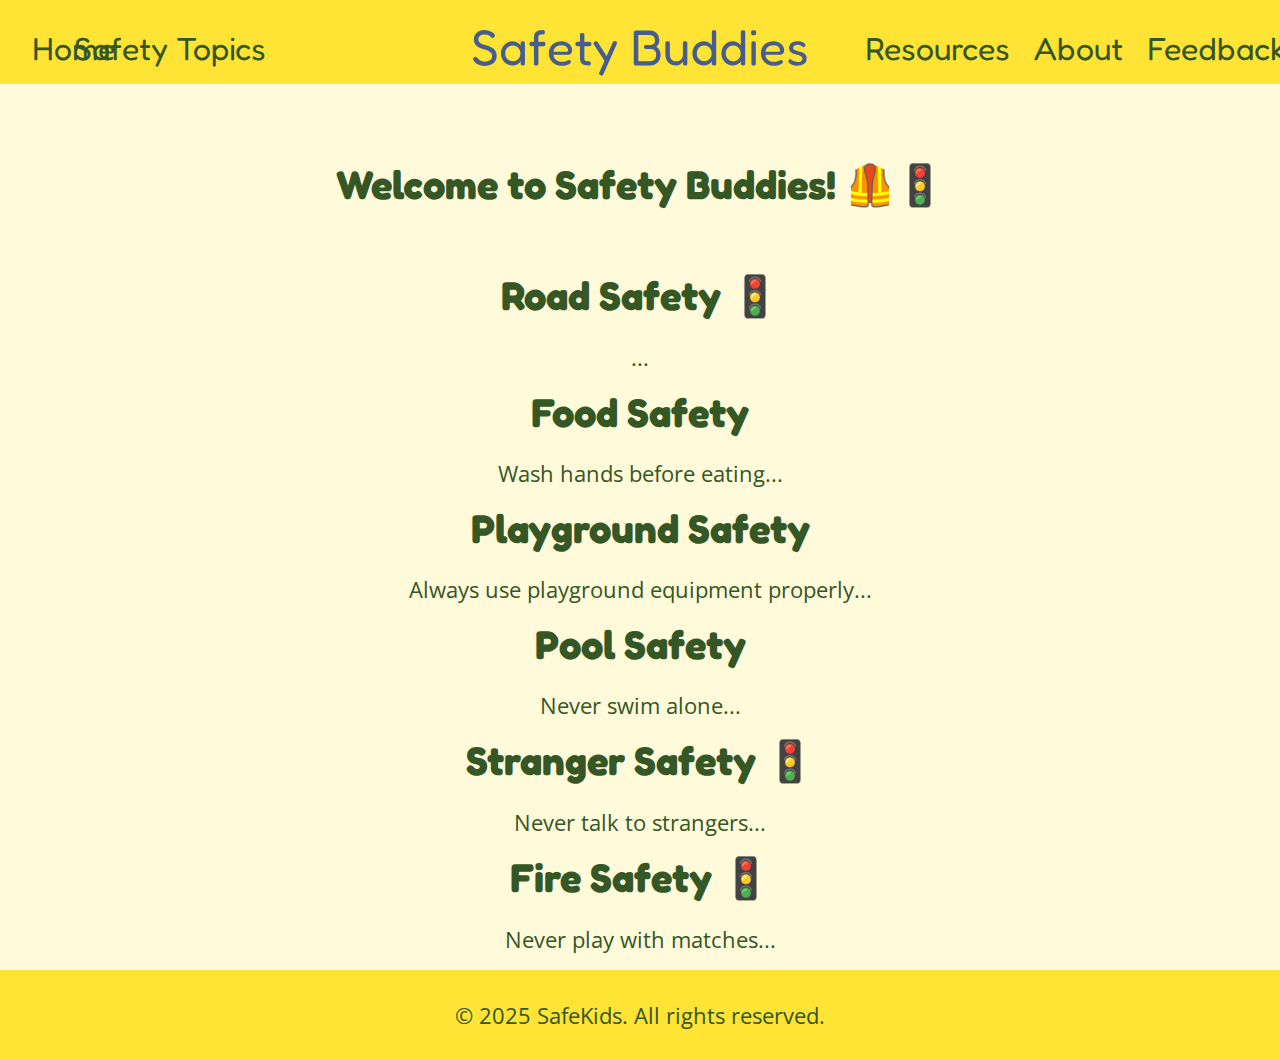
<file: topics.html>
<!DOCTYPE html>
<html lang="en">
<head>
  <meta charset="UTF-8" />
  <title>Children's Safety Website - Topics</title>
  <link rel="stylesheet" href="styles.css" />
  <script src="script.js" defer></script>
</head>
<body class="topics-bg">
  <header class="header-home">
    
    <div class="brand-name">Safety Buddies</div>
    <nav class="nav-bar">
      
      <div class="nav-left">
        <a href="index.html">Home</a>
      </div>
      
      <div class="dropdown">
        <a href="topics.html" class="dropbtn"> Safety Topics</a>
        <div class="dropdown-content">
          <a href="roadsafety.html">Road Safety</a>
          <a href="foodsafety.html">Food Safety</a>
          <a href="playgroundsafety.html">Playground Safety</a>
          <a href="poolsafety.html">Pool Safety</a>
          <a href="strangersafety.html">Stranger Safety</a>
          <a href="firesafety.html">Fire Safety</a>
        </div>
      </div>
      
      <div class="nav-right">
        <a href="resources.html">Resources</a>
        <a href="about.html">About</a>
        <a href="feedback.html">Feedback</a>
      </div>
    </nav>
  </header>
  <main>
    <br><br>
    <h1 class="heading-large">Welcome to Safety Buddies! 🦺🚦</h1>
    <section id="road-safety">
      <br>
        <h2 class="heading-large">Road Safety 🚦</h2>
    <p class="text-body">
          ...
    </section>

    <section id="food-safety">
      <h2 class="heading-large">Food Safety</h2>
        <p class="text-body">Wash hands before eating...</p>
    </section>

    <section id="playground-safety">
      <h2 class="heading-large">Playground Safety</h2>
        <p class="text-body">Always use playground equipment properly...</p>
    </section>

    <section id="pool-safety">
      <h2 class="heading-large">Pool Safety</h2>
        <p class="text-body">Never swim alone...</p>
    </section>

    <section id="stranger-safety">
      <h2 class="heading-large">Stranger Safety 🚦</h2>
        <p class="text-body">Never talk to strangers...</p>
    </section>

    <section id="fire-safety">
      <h2 class="heading-large">Fire Safety 🚦</h2>
        <p class="text-body">Never play with matches...</p>
    </section>

  </main>

  <footer class="footer-topics">
    <p>© 2025 SafeKids. All rights reserved.</p>
  </footer>
</body>
</html>
</file>
<file: styles.css>
@import url('https://fonts.googleapis.com/css2?family=Fredoka+One&family=Open+Sans:wght@400;700&display=swap');

html, body {
  height: 100%;
  margin: 0;
  padding: 0;
}

body {
  display: flex;
  flex-direction: column;
  font-family: 'Open Sans', sans-serif; 
  font-size: 22px; 
  color: #355725;
  background-color: #FFFADA; 
  cursor: url(http://www.rw-designer.com/icon-view/23289.png), auto;
}


header {
  flex-shrink: 0;
}
main {
  flex: 1;
}



.brand-name {
  font-family: 'Fredoka One', sans-serif; 
  font-size: 50px;
  color: #455E8F;
}

.nav-bar {
  display: flex;
  justify-content: space-between; 
  align-items: center;
  margin-top: -3rem; 
  padding: 0 2rem;
  max-width: 80%;
}

.nav-left {
  display: flex;
  gap: 1.5rem; 
  flex-grow: -10;
  margin-left: -1rem;
}

.nav-right {
  display: flex;
  gap: 1.5rem; 
  margin-right: -15rem;
}

.nav-bar a {
  text-decoration: none;
  font-family: 'Fredoka One', sans-serif;
  color: #355725;
  font-size: 32px;
}

.dropdown {
  position: relative;
  display: inline-block;
  margin-left: -40rem;
}

.dropdown-content {
  display: none;
  position: absolute;
  top: 100%; 
  left: 0;
  background-color:#FFE335;
  min-width: 220px;
  box-shadow: 0px 4px 6px rgba(0, 0, 0, 0.2);
  border-radius: 10px;
  padding: 10px 0;
  z-index: 10;
}

.dropdown-content a {
  display: block;
  padding: 10px 20px;
  color: #355725;
  font-size: 24px;
  white-space: nowrap; 
}

.dropdown-content a:hover {
  background-color: #e6f4e1; 
  border-radius: 5px;
}

.dropdown:hover .dropdown-content {
  display: block;
}
.nav-bar a:hover {
  color: #ff914d;
  transition: color 0.3s ease-in-out;
}

.header-home,
.header-topics,
.header-feedback {
  background-color: #FFE335;
  padding: 1rem;
  text-align: center;
}

.footer-home,
.footer-topics,
.footer-feedback {
  background-color: #FFE335;
  padding: 0.5rem;
  text-align: center;
}

.heading-large {
  font-family: 'Fredoka One', sans-serif;
  font-size: 40px;
  color: #355725;
  margin: 1rem 0;
  text-align: center;
}

.heading-medium {
  font-family: 'Fredoka One', sans-serif;
  font-size: 35px;
  color: #355725;
  margin: 1rem 0;
  margin-left: 10rem;
}

.text-body {
  font-family: 'Open Sans', sans-serif;
  font-size: 22px;
  color: #355725;
  margin-bottom: 1rem;
  text-align: center;
  padding: 0 10rem;
}

.text-topic {
  font-family: 'Open Sans', sans-serif;
  font-size: 22px;
  color: #355725;
  margin-bottom: 1rem;
  text-align: left;
  padding: 0 10rem;
}

.slider-container {
  position: relative;
  max-width: 600px;
  height: 300px;
  margin: 1rem auto;
  overflow: hidden;
}

.slide {
  opacity: 0;
  transition: opacity 1s ease-in-out; 
  position: absolute;
  width: 100%;
  height: 100%;
}

.slide.active {
  opacity: 1; 
  position: relative; 
}

.slide img {
  width: 100%;
  height: 100%;
  object-fit: cover;
}

.prev-btn,
.next-btn {
  position: absolute;
  top: 50%;
  transform: translateY(-50%);
  font-size: 20px;
  background-color: #455E8F;
  color: #FFFADA;
  border: none;
  padding: 0.5rem 1rem;
  cursor: pointer;
}

.prev-btn {
  left: 0;
}
.next-btn {
  right: 0;
}


.topic-section {
  margin: 2rem auto;
  text-align: center;
  max-width: 600px;
}

.topic-image {
  max-width: 100%;
  height: auto;
}

.counselor-img {
  width: 150px;
  height: 150px;
  margin-bottom: 10px;
  margin-left: 680px;
}

.faq {
  text-align: left;
  margin-top: 15px;
}

.question {
  background: #FFE335;
  color: #355725;
  padding: 10px;
  border-radius: 5px;
  cursor: pointer;
  font-weight: bold;
  transition: 0.3s;
  margin-bottom: 5px;
}

.question:hover {
  background: #FFFADA;
}

.answer {
  display: none;
  padding: 10px;
  background: #355725;
  border-radius: 5px;
  margin-bottom: 10px;
  box-shadow: 1px 1px 5px rgba(0, 0, 0, 0.2);
  color: #FFFADA; 
}

.feedback-container {
  display: flex;
  flex-direction: column;
  max-width: 500px;
  margin: 2rem auto;
  text-align: center;
}

.feedback-container input,
.feedback-container textarea {
  font-size: 18px;
  margin-bottom: 1rem;
  padding: 0.5rem;
  height: 200px;
  width: 500px;
  
}

.submit-btn {
  background-color: #355725;
  color: #FFFADA;
  border: none;
  padding: 0.75rem;
  font-size: 20px;
  cursor: pointer;
}

.button-group {
  display: flex;
  flex-direction: column;
  gap: 10px;
}

.button-group button {
  background-color: #FFE335;
  color: #355725;
  border: none;
  padding: 10px;
  font-size: 18px;
  cursor: pointer;
  border-radius: 15px;

}


/* Resource List */
.resource-list {
  list-style-type: none;
  text-align: center;
  margin-top: 1rem;
}

.resource-list li {
  margin: 0.5rem 0;
}

.resource-list a {
  color: #455E8F;
  font-family: 'Fredoka One', sans-serif;
  font-size: 22px;
  text-decoration: none;
}

.home-bg {
  background-color: #FFFADA;
}
.topics-bg {
  background-color: #FFFADA;
}
.feedback-bg {
  background-color: #FFFADA;
}
.about-bg {
  background-color: #FFFADA;
}

.footer-home {
  display: flex;
  justify-content: space-between;
  align-items: center;
  background-color: #FFE335;
  color: #355725;
  padding: 20px 20px;
  font-family: 'Fredoka One', sans-serif;
  font-size: 32px;
}
.footer-left a,
.footer-right .btn {
  color: #355725;
  text-decoration: none;
  margin: 0 180px;
}

.resources-section {
  text-align: center;
  padding: 2rem;
}

.cta-button {
  display: inline-block;
  background-color: #355725; 
  color: white;
  padding: 12px 20px;
  font-size: 18px;
  font-weight: bold;
  text-decoration: none;
  border-radius: 8px;
  transition: 0.3s ease-in-out;
  margin: 10px;
}

.cta-button:hover {
  background-color: #455E8F; 
}
</file>
